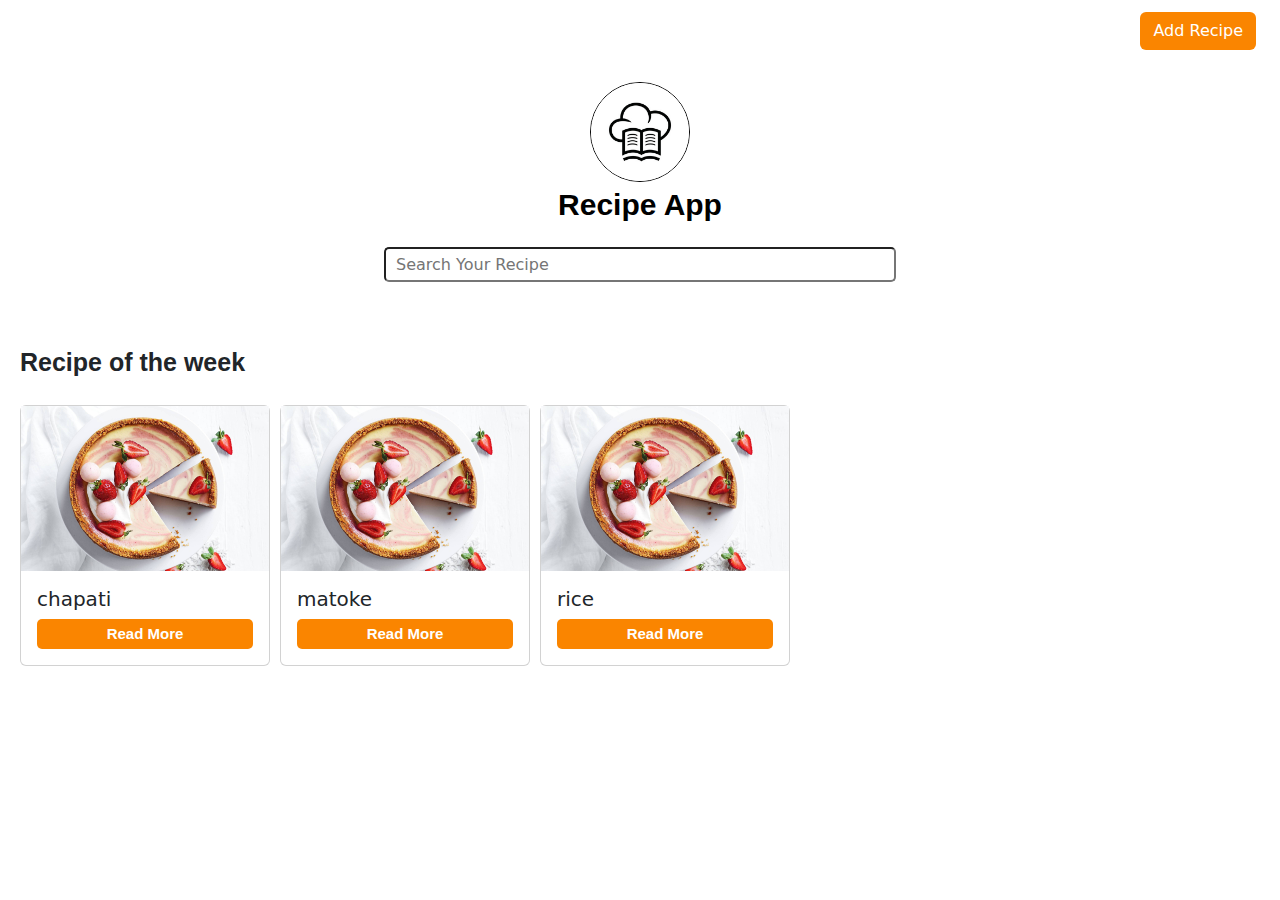
<file: index.html>
<!DOCTYPE html>
<html lang="en">

<head>
    <meta charset="UTF-8">
    <meta name="viewport" content="width=device-width, initial-scale=1.0">
    <link rel="stylesheet" href="assets/css/index.css" />
    <link href="https://cdn.jsdelivr.net/npm/bootstrap@5.3.3/dist/css/bootstrap.min.css" rel="stylesheet"
        integrity="sha384-QWTKZyjpPEjISv5WaRU9OFeRpok6YctnYmDr5pNlyT2bRjXh0JMhjY6hW+ALEwIH" crossorigin="anonymous">
    <link rel="stylesheet" href="https://cdnjs.cloudflare.com/ajax/libs/font-awesome/4.7.0/css/font-awesome.min.css">
    <title>Recipe App</title>
</head>

<body>
    <!-- top navbar -->
    <nav class="navbar navbar-expand-lg">
        <div class="container-fluid">
            <button class="navbar-toggler" type="button" data-bs-toggle="collapse"
                data-bs-target="#navbarSupportedContent" aria-controls="navbarSupportedContent" aria-expanded="false"
                aria-label="Toggle navigation">
                <span class="navbar-toggler-icon"></span>
            </button>
            <div class="collapse navbar-collapse" id="navbarSupportedContent">
                <ul class="navbar-nav ms-auto">
                    <li class="nav-item">
                        <!-- add recipe Button trigger modal -->
                        <button type="button" class="btn add-recipe-button" data-bs-toggle="modal"
                            data-bs-target="#addRecipeForm">
                            Add Recipe
                        </button>
                    </li>
                </ul>
            </div>
        </div>
    </nav>

    <!-- logo section -->
    <div class="logo-section">
        <img src="assets/images/recipe.jpg" alt="recipe-logo" />
        <span>Recipe App</span>
    </div>

    <!-- search recipe setion -->
    <div class="search-container">
        <input type="text" placeholder="Search Your Recipe" />
    </div>

    <div class="recipe-section">
        <!-- display all recipes section -->
        <h2 id="recipe-section-title">Recipe of the week</h2>
        <div class="recipe-display-container" id="recipe-display-container">
            <!-- <div class="recipe-card">
                <img src="/assets/images/strawberry-cake.jpg" alt="recipe-image" />
                <span>Strawberry Cream Cheesecake</span>
                <a href="/detail-recipe.html">Read More</a>
            </div> -->
            <!-- <div class="card" style="width: 18rem;">
                <img src="/assets/images/strawberry-cake.jpg" clStrawberry Cream Cheesecakeass="card-img-top"
                    alt="recipe-image">
                <div class="card-body">
                    <h5 class="card-title">Strawberry Cream Cheesecake</h5>
                    <button>Read More</button>
                </div>
            </div> -->
        </div>
    </div>

    <!-- recipe detail modal -->
    <div id="myModal" class="recipeInfoModal">
        <div class="recipeModal-content">
            <span class="close" id="modal-close">
                <i class="fa fa-times" aria-hidden="true"></i>
            </span>
            <div class="modal-info" id="modal-info">
                <div class="image-container">
                    <img src="assets/images/strawberry-cake.jpg" />
                </div>
                <div class="recipe-information">
                    <h5>Strawberry Cake</h5>
                    <div class="ingredients-section">
                        <h2>Ingredients</h2>
                        <ul>
                            <li>400g graham crackers</li>
                            <li>150g unsalted butters, melted</li>
                            <li>300g marshmallows</li>
                        </ul>
                    </div>
                    <div class="preparation-section">
                        <h2>Preparation Instruction</h2>
                        <ol>
                            <li>To prepare crust add graham crackers to a food processor and process until you reach
                                fine
                                crumbs.
                                Add melted butter and pulse 3-4 times to coat crumbs with butter.
                            </li>
                            <li>To prepare crust add graham crackers to a food processor and process until you reach
                                fine
                                crumbs.
                                Add melted butter and pulse 3-4 times to coat crumbs with butter.
                            </li>
                            <li>To prepare crust add graham crackers to a food processor and process until you reach
                                fine
                                crumbs.
                                Add melted butter and pulse 3-4 times to coat crumbs with butter.
                            </li>
                        </ol>
                    </div>
                </div>
                <div class="modify-buttons" id="modify-buttons">
                    <button type="btn button" class="delete-button" id="delete-button">Delete</button>&nbsp;
                    <button type="btn button" class="edit-button" data-bs-toggle="modal"
                        data-bs-target="#updateRecipeForm" id="edit-button">Edit</button>
                </div>
            </div>
        </div>
    </div>

    <!-- add recipe modal form  -->
    <div class="modal fade" id="addRecipeForm" data-bs-backdrop="static" data-bs-keyboard="false" tabindex="-1"
        aria-labelledby="staticBackdropLabel" aria-hidden="true">
        <div class="modal-dialog">
            <div class="modal-content">
                <div class="modal-header">
                    <h1 class="modal-title fs-5" id="staticBackdropLabel">Add Recipe Form</h1>
                    <button type="button" class="btn-close" data-bs-dismiss="modal" aria-label="Close"></button>
                </div>
                <div class="modal-body">
                    <form id="recipe-form">
                        <div class="field-group">
                            <label for="title">Recipe Title</label>
                            <input type="text" id="recipeName" name="recipeName" placeholder="Enter recipe name"
                                required>
                        </div>
                        <div class="field-group ingredients">
                            <label>Recipe Ingredients</label>
                            <input type="text" id="recipeIngredient" placeholder="Enter an ingredient">
                            <ul id="ingredient-list"></ul>
                            <button type="button" id="recipeIngredientButton">Add Ingredient</button>
                        </div>
                        <div class="field-group steps">
                            <label>Recipe Preparation Instruction</label>
                            <textarea id="recipeInstruction" placeholder="Enter a preparation step"></textarea>
                            <ol id="instruction-list"></ol>
                            <button type="button" id="recipeInstructionButton">Add Instruction</button>
                        </div>
                        <button type="submit">Save Recipe</button>
                    </form>
                </div>
            </div>
        </div>
    </div>
    <script src="https://cdn.jsdelivr.net/npm/bootstrap@5.3.3/dist/js/bootstrap.bundle.min.js"
        integrity="sha384-YvpcrYf0tY3lHB60NNkmXc5s9fDVZLESaAA55NDzOxhy9GkcIdslK1eN7N6jIeHz"
        crossorigin="anonymous"></script>
    <script src="https://cdn.jsdelivr.net/npm/@popperjs/core@2.11.8/dist/umd/popper.min.js"
        integrity="sha384-I7E8VVD/ismYTF4hNIPjVp/Zjvgyol6VFvRkX/vR+Vc4jQkC+hVqc2pM8ODewa9r"
        crossorigin="anonymous"></script>
    <script src="https://cdn.jsdelivr.net/npm/bootstrap@5.3.3/dist/js/bootstrap.min.js"
        integrity="sha384-0pUGZvbkm6XF6gxjEnlmuGrJXVbNuzT9qBBavbLwCsOGabYfZo0T0to5eqruptLy"
        crossorigin="anonymous"></script>
    <script src="./assets/js/index.js"></script>
</body>

</html>
</file>
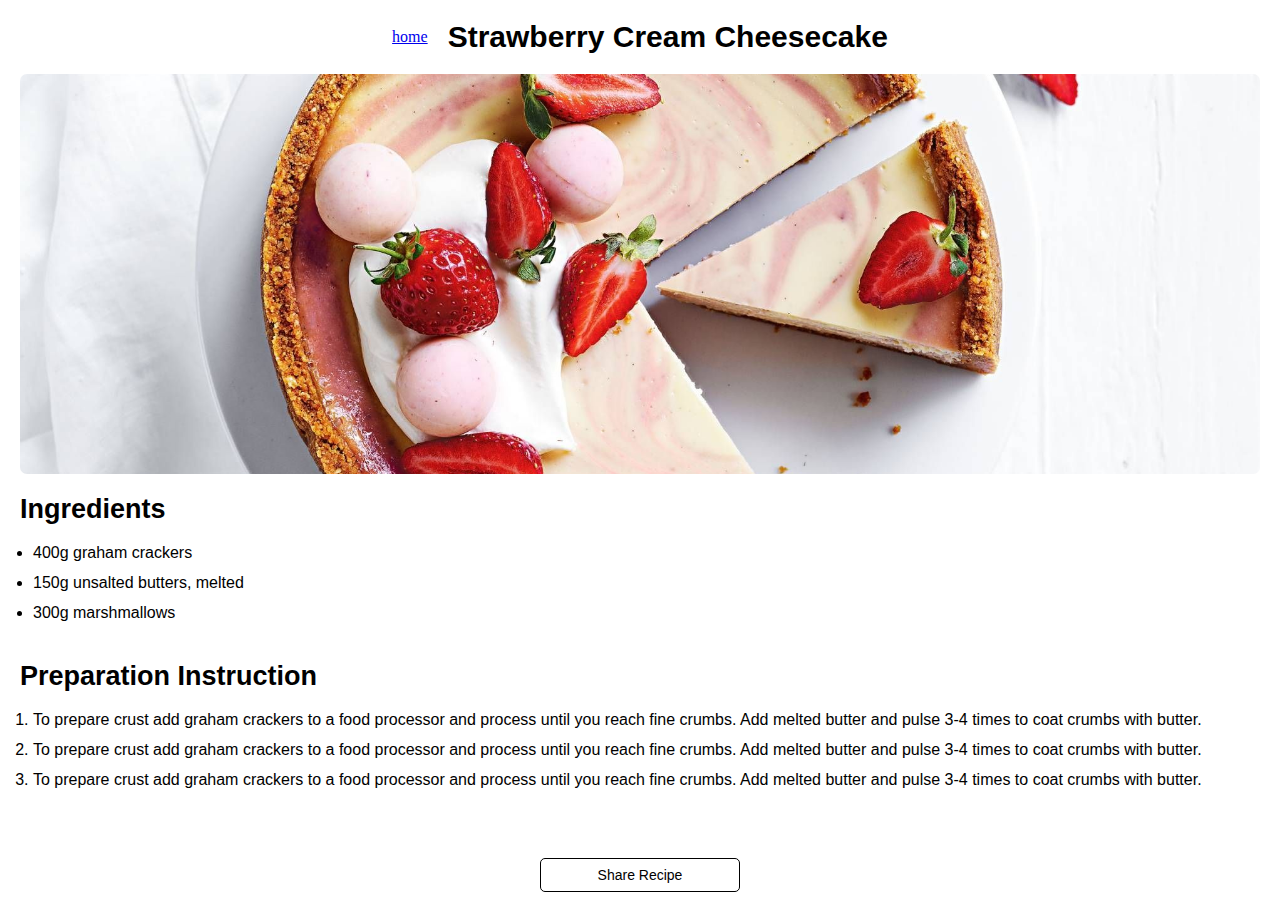
<file: detail-recipe.html>
<!DOCTYPE html>
<html lang="en">

<head>
    <meta charset="UTF-8">
    <meta name="viewport" content="width=device-width, initial-scale=1.0">
    <link rel="stylesheet" href="/assets/css/detail-recipe.css" />
    <title>Recipe App - Detail Recipe</title>
</head>

<body>
    <div class="recipe-information" id="recipe-information">
        <div class="recipe-detail-card" id="recipe-detail-card">
            <div class="recipe-title">
                <a href="/">home</a>
                <h1>strawberry cream cheesecake</h1>
            </div>
            <div class="recipe-image"></div>
            <div class="ingredients-section">
                <h2>Ingredients</h2>
                <ul>
                    <li>400g graham crackers</li>
                    <li>150g unsalted butters, melted</li>
                    <li>300g marshmallows</li>
                </ul>
            </div>
            <div class="preparation-section">
                <h2>Preparation Instruction</h2>
                <ol>
                    <li>To prepare crust add graham crackers to a food processor and process until you reach fine
                        crumbs.
                        Add melted butter and pulse 3-4 times to coat crumbs with butter.
                    </li>
                    <li>To prepare crust add graham crackers to a food processor and process until you reach fine
                        crumbs.
                        Add melted butter and pulse 3-4 times to coat crumbs with butter.
                    </li>
                    <li>To prepare crust add graham crackers to a food processor and process until you reach fine
                        crumbs.
                        Add melted butter and pulse 3-4 times to coat crumbs with butter.
                    </li>
                </ol>
            </div>
            <div class="share-recipe-button">
                <button type="button">Share Recipe</button>
            </div>
        </div>
    </div>
</body>

</html>
</file>
<file: assets/css/index.css>
* {
    top: 0;
    margin: 0;
    padding: 0;
    box-sizing: border-box;
}

.navbar {
    padding: 12px !important;
}

.logo-section {
    display: flex;
    flex-direction: column;
    align-items: center;
    justify-content: center;
    align-content: center;
    margin-top: 20px;
}

.logo-section img {
    width: 100px;
    height: 100px;
    object-fit: cover;
    border-radius: 50%;
    border: 0.1px solid #000;
}

.logo-section span {
    font-size: 30px;
    font-family: sans-serif;
    font-weight: bold;
    color: #000;
}

.search-container {
    margin-top: 20px;
    margin-left: auto;
    margin-right: auto;
    display: flex;
    align-items: center;
    justify-content: center;
    width: auto;
}

.search-container input {
    width: 40%;
    height: 35px;
    padding-left: 10px;
    border-radius: 5px;
}

.recipe-section {
    display: flex;
    flex-direction: column;
    gap: 10px;
    margin-top: 45px;
    padding: 20px;
}

.recipe-section h2 {
    font-size: 25px;
    font-family: sans-serif;
    font-weight: 600;
}

.recipe-display-container {
    display: flex;
    flex-direction: row;
    flex-wrap: wrap;
    gap: 10px;
    width: 100%;
    margin-top: 10px;
}

.card {
    width: 250px;
    height: auto;
    cursor: pointer;
}

.card img {
    width: 100%;
    object-fit: cover;
}

.card span {
    font-size: 17px;
    font-family: sans-serif;
    font-weight: 500;
    padding-left: 5px;
}

.card button {
    background-color: #FA8500;
    font-size: 15px;
    font-weight: 600;
    font-family: sans-serif;
    text-align: center;
    color: #fff;
    max-width: 100%;
    width: 100%;
    height: 30px;
    outline: none;
    border: none;
    border-radius: 5px;
    display: flex;
    align-items: center;
    justify-content: center;
}

.recipeInfoModal {
    display: none;
    position: fixed;
    z-index: 1;
    margin-top: 4rem;
    width: 100%;
    height: 100%;
    overflow: auto;
    background-color: rgba(0, 0, 0, 0.4);
    padding-top: 60px;
}

.recipeInfoModal {
    background-color: #fefefe;
    margin: 0 auto;
    padding: 20px;
    border: 1px solid #888;
    width: 100%;
    border-radius: 10px;
}

.recipeInfoModal .close {
    color: #aaa;
    float: left;
    font-size: 28px;
    font-weight: normal;
}

.recipeInfoModal .close:hover,
.close:focus {
    color: black;
    cursor: pointer;
}

.recipeInfoModal .modal-info {
    margin: 0 auto;
    width: 90%;
    display: flex;
    flex-direction: row;

}

.modal-info .image-container {
    width: 100%;
}

.modal-info .image-container img {
    width: 100%;
    height: 100%;
    object-fit: contain;
}

.recipe-information {
    width: 800px;
    padding-left: 10px;
}

.modal-info .recipe-information h5 {
    padding-top: 2rem;
    font-size: 23px;
    font-family: sans-serif;
    font-weight: 800;
    color: #000;
    margin-right: 0;
}

.modify-buttons {
    margin-top: 18px;
    margin-left: 30px;
    display: flex;
    flex-direction: column;
    gap: 5px;
}

.modify-buttons #delete-button {
    width: 140px;
    border-radius: 10px;
    outline: none;
    font-size: 15px;
    font-family: sans-serif;
    font-weight: 500;
    background-color: red;
    color: #fff;
}

.modify-buttons #edit-button {
    width: 140px;
    border-radius: 10px;
    border: 0.5px solid #000;
    font-size: 15px;
    font-family: sans-serif;
    font-weight: 500;
}

#recipe-form {
    max-width: 600px;
    margin: 0 auto;
    padding: 20px;
    border: 1px solid #ccc;
    border-radius: 5px;
}

#recipe-form label {
    font-weight: bold;
}

.field-group {
    margin-bottom: 15px;
}

.field-group input,
.field-group textarea {
    width: 100%;
    padding: 8px;
    margin-top: 5px;
    border: 1px solid #ccc;
    border-radius: 3px;
}

.ingredients,
.steps {
    margin-bottom: 15px;
}

#recipe-form button {
    display: block;
    margin-top: 8px;
    padding: 10px 20px;
    background-color: grey;
    color: #fff;
    border: none;
    border-radius: 5px;
    cursor: pointer;
}

#recipe-form button[type="submit"] {
    display: block;
    margin-top: 8px;
    padding: 10px 20px;
    width: 100%;
    background-color: #FA8500;
    color: #fff;
    border: none;
    border-radius: 5px;
    cursor: pointer;
}

.output {
    margin-top: 20px;
    padding: 10px;
    border: 1px solid #ccc;
    border-radius: 5px;
}

.navbar {
    background: transparent !important;
}

.add-recipe-button {
    background-color: #FA8500 !important;
    color: #fff !important;
}
</file>
<file: assets/css/detail-recipe.css>
* {
    padding: 0;
    margin: 0;
}

body {
    padding: 20px;
}

.recipe-title {
    display: flex;
    align-items: center;
    justify-content: center;
    width: 100%;
}

.recipe-title h1 {
    text-align: center;
    margin-left: 20px;
    text-transform: capitalize;
    font-size: 30px;
    font-family: sans-serif;
    font-weight: 800;
    color: #000;
}

.recipe-image {
    margin-top: 20px;
    width: 100%;
    height: 400px;
    display: flex;
    flex-direction: column;
    align-items: center;
    justify-content: center;
    background: url("/assets/images/strawberry-cake.jpg");
    background-position: center;
    background-repeat: no-repeat;
    background-size: cover;
    border-radius: 7px;
}

.recipe-image img {
    width: 100%;
    object-fit: contain;
}

.ingredients-section {
    margin-top: 20px;
}

.ingredients-section h2 {
    font-size: 27px;
    font-family: sans-serif;
    font-weight: 800;
    color: #000;
}

.ingredients-section ul {
    padding: 13px;
    line-height: 30px;
}

.ingredients-section ul li {
    font-size: 16px;
    font-family: sans-serif;
    font-weight: normal;
}

.preparation-section {
    margin-top: 20px;
}

.preparation-section h2 {
    font-size: 27px;
    font-family: sans-serif;
    font-weight: 800;
    color: #000;
}

.preparation-section ol {
    padding: 13px;
    line-height: 30px;
}

.preparation-section ol li {
    font-size: 16px;
    font-family: sans-serif;
    font-weight: normal;
}

.share-recipe-button {
    margin-top: 50px;
    display: flex;
    align-items: center;
    justify-content: center;
}

.share-recipe-button button {
    padding: 8px;
    border-radius: 5px;
    background-color: transparent;
    outline: none;
    border: 0.5px solid #000;
    font-size: 14px;
    font-family: sans-serif;
    font-weight: 300;
    width: 200px;
}
</file>
